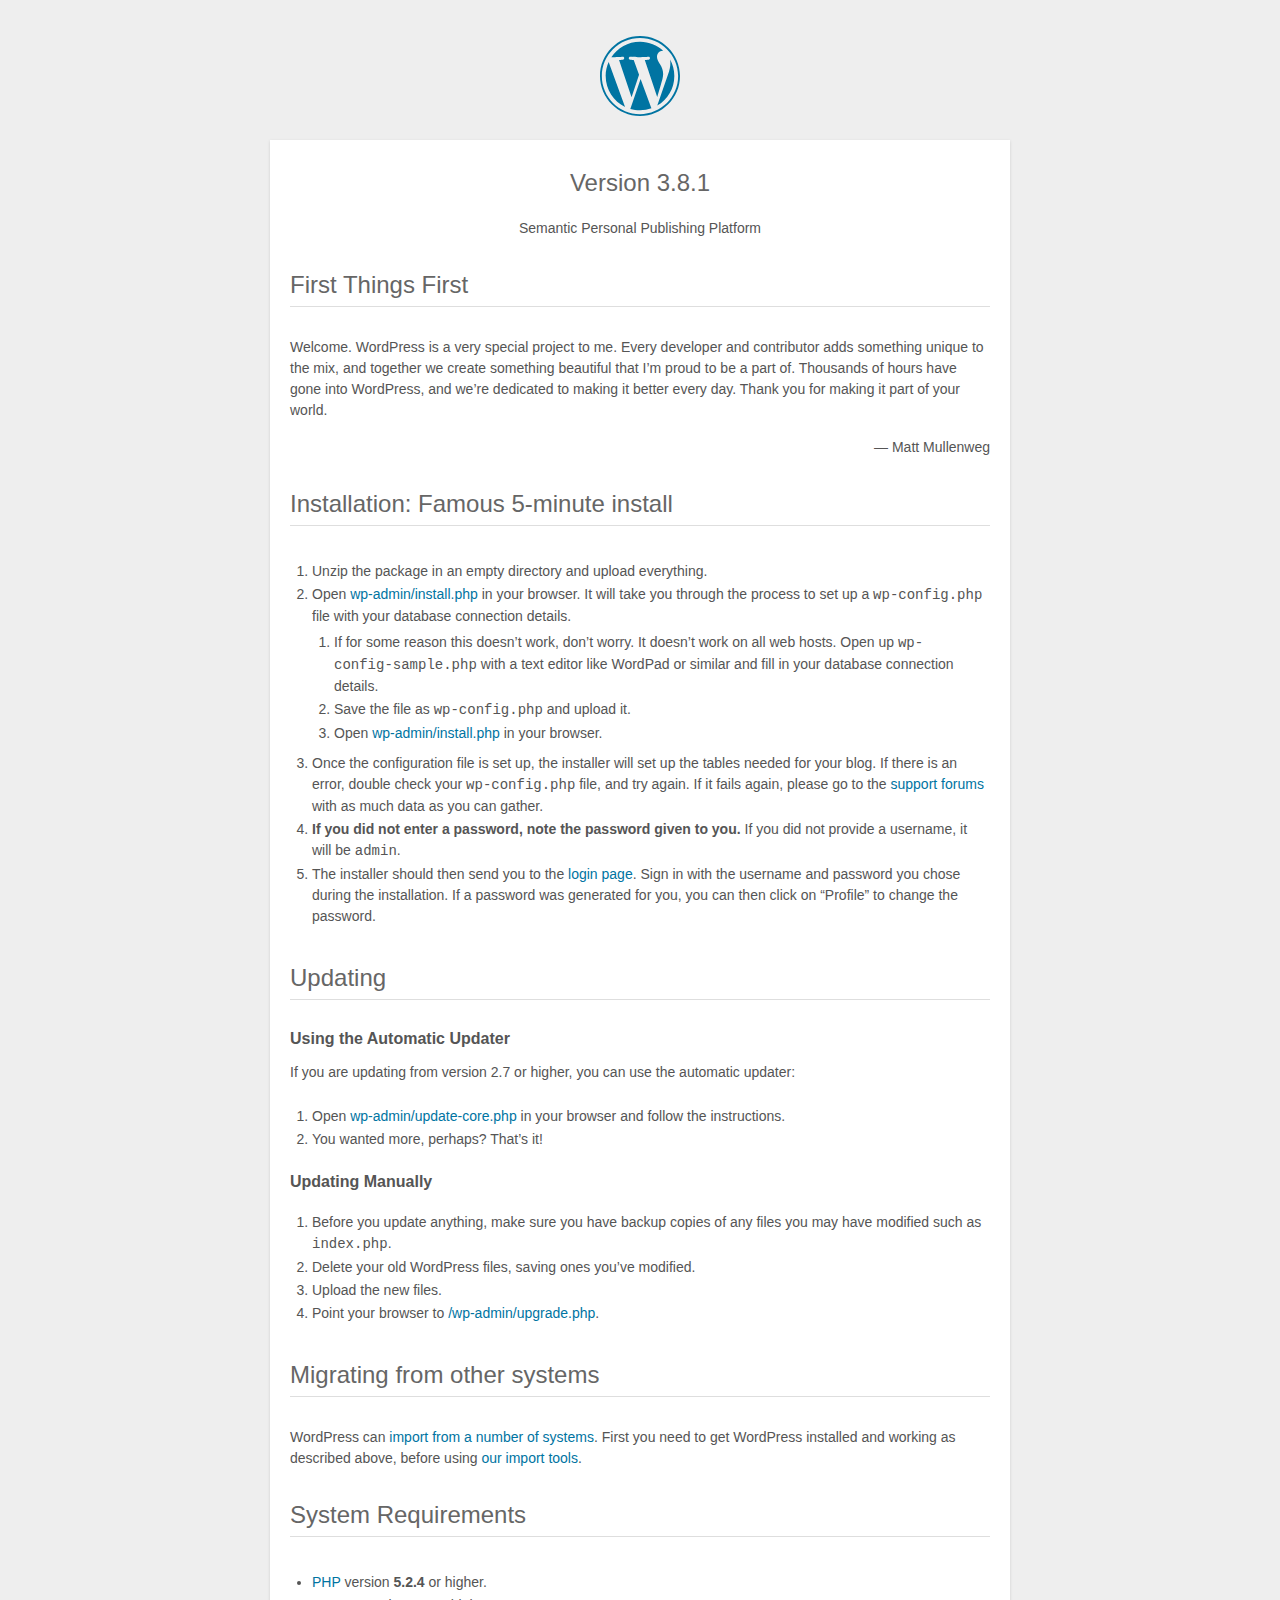
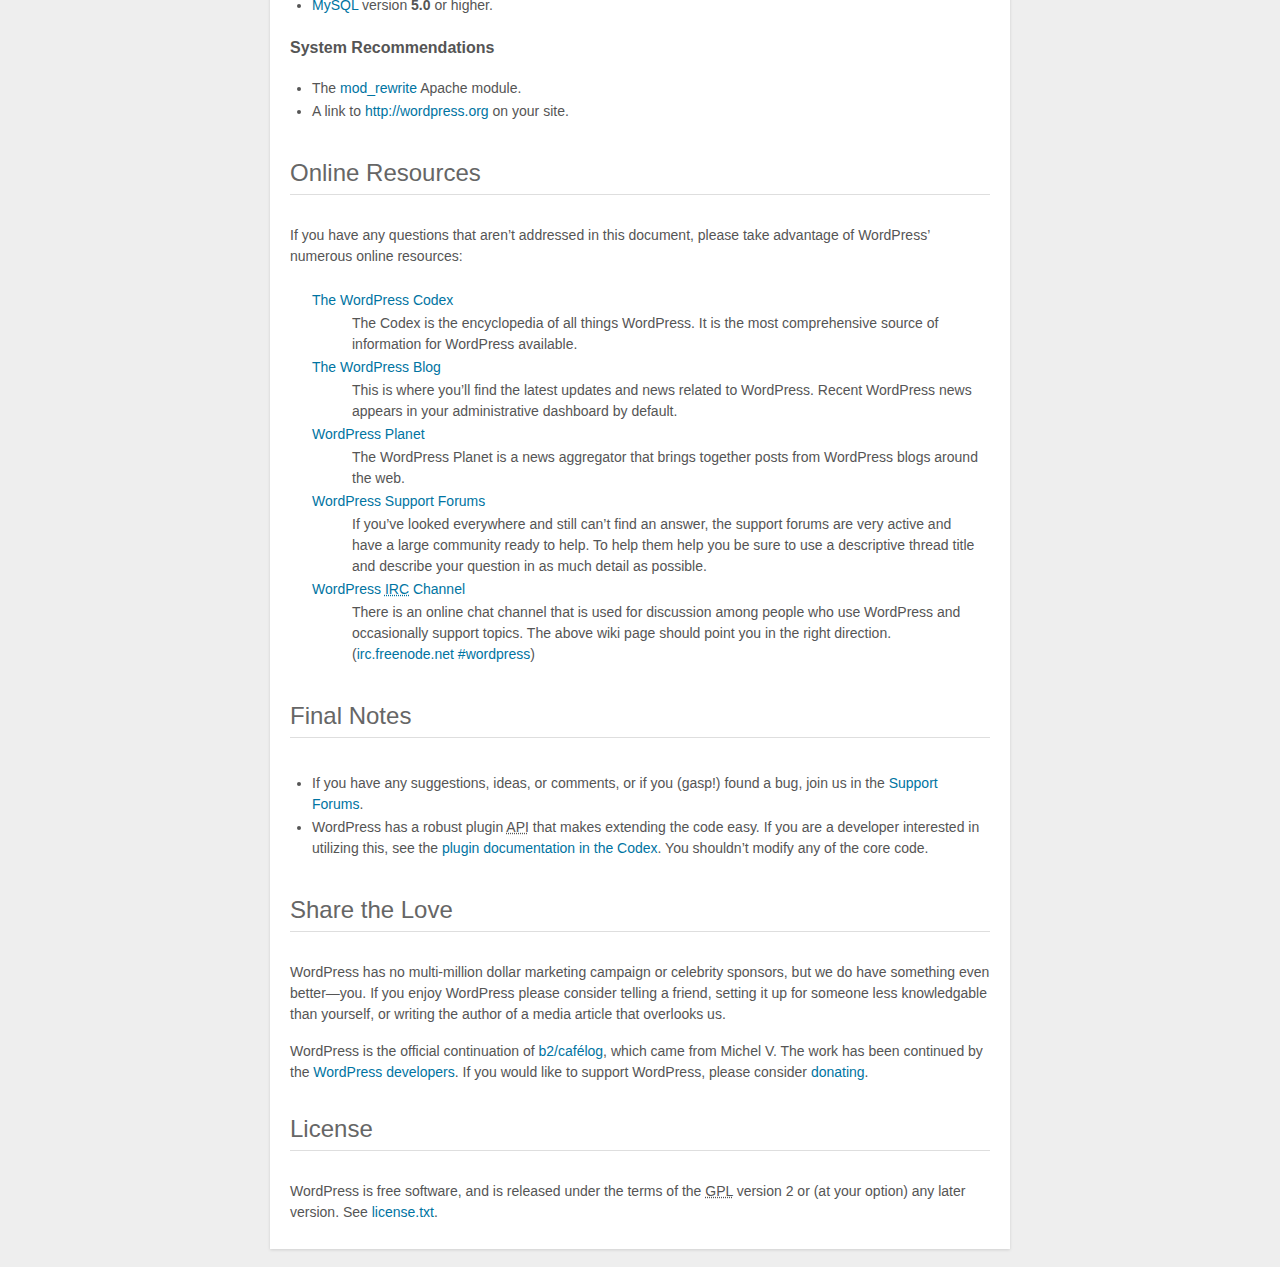
<file: blog/readme.html>
<!DOCTYPE html>
<html>
<head>
	<meta name="viewport" content="width=device-width" />
	<meta http-equiv="Content-Type" content="text/html; charset=utf-8" />
	<title>WordPress &#8250; ReadMe</title>
	<link rel="stylesheet" href="wp-admin/css/install.css?ver=20100228" type="text/css" />
</head>
<body>
<h1 id="logo">
	<a href="http://wordpress.org/"><img alt="WordPress" src="wp-admin/images/wordpress-logo.png" /></a>
	<br /> Version 3.8.1
</h1>
<p style="text-align: center">Semantic Personal Publishing Platform</p>

<h1>First Things First</h1>
<p>Welcome. WordPress is a very special project to me. Every developer and contributor adds something unique to the mix, and together we create something beautiful that I&#8217;m proud to be a part of. Thousands of hours have gone into WordPress, and we&#8217;re dedicated to making it better every day. Thank you for making it part of your world.</p>
<p style="text-align: right">&#8212; Matt Mullenweg</p>

<h1>Installation: Famous 5-minute install</h1>
<ol>
	<li>Unzip the package in an empty directory and upload everything.</li>
	<li>Open <span class="file"><a href="wp-admin/install.php">wp-admin/install.php</a></span> in your browser. It will take you through the process to set up a <code>wp-config.php</code> file with your database connection details.
		<ol>
			<li>If for some reason this doesn&#8217;t work, don&#8217;t worry. It doesn&#8217;t work on all web hosts. Open up <code>wp-config-sample.php</code> with a text editor like WordPad or similar and fill in your database connection details.</li>
			<li>Save the file as <code>wp-config.php</code> and upload it.</li>
			<li>Open <span class="file"><a href="wp-admin/install.php">wp-admin/install.php</a></span> in your browser.</li>
		</ol>
	</li>
	<li>Once the configuration file is set up, the installer will set up the tables needed for your blog. If there is an error, double check your <code>wp-config.php</code> file, and try again. If it fails again, please go to the <a href="http://wordpress.org/support/" title="WordPress support">support forums</a> with as much data as you can gather.</li>
	<li><strong>If you did not enter a password, note the password given to you.</strong> If you did not provide a username, it will be <code>admin</code>.</li>
	<li>The installer should then send you to the <a href="wp-login.php">login page</a>. Sign in with the username and password you chose during the installation. If a password was generated for you, you can then click on &#8220;Profile&#8221; to change the password.</li>
</ol>

<h1>Updating</h1>
<h2>Using the Automatic Updater</h2>
<p>If you are updating from version 2.7 or higher, you can use the automatic updater:</p>
<ol>
	<li>Open <span class="file"><a href="wp-admin/update-core.php">wp-admin/update-core.php</a></span> in your browser and follow the instructions.</li>
	<li>You wanted more, perhaps? That&#8217;s it!</li>
</ol>

<h2>Updating Manually</h2>
<ol>
	<li>Before you update anything, make sure you have backup copies of any files you may have modified such as <code>index.php</code>.</li>
	<li>Delete your old WordPress files, saving ones you&#8217;ve modified.</li>
	<li>Upload the new files.</li>
	<li>Point your browser to <span class="file"><a href="wp-admin/upgrade.php">/wp-admin/upgrade.php</a>.</span></li>
</ol>

<h1>Migrating from other systems</h1>
<p>WordPress can <a href="http://codex.wordpress.org/Importing_Content">import from a number of systems</a>. First you need to get WordPress installed and working as described above, before using <a href="wp-admin/import.php" title="Import to WordPress">our import tools</a>.</p>

<h1>System Requirements</h1>
<ul>
	<li><a href="http://php.net/">PHP</a> version <strong>5.2.4</strong> or higher.</li>
	<li><a href="http://www.mysql.com/">MySQL</a> version <strong>5.0</strong> or higher.</li>
</ul>

<h2>System Recommendations</h2>
<ul>
	<li>The <a href="http://httpd.apache.org/docs/2.2/mod/mod_rewrite.html">mod_rewrite</a> Apache module.</li>
	<li>A link to <a href="http://wordpress.org/">http://wordpress.org</a> on your site.</li>
</ul>

<h1>Online Resources</h1>
<p>If you have any questions that aren&#8217;t addressed in this document, please take advantage of WordPress&#8217; numerous online resources:</p>
<dl>
	<dt><a href="http://codex.wordpress.org/">The WordPress Codex</a></dt>
		<dd>The Codex is the encyclopedia of all things WordPress. It is the most comprehensive source of information for WordPress available.</dd>
	<dt><a href="http://wordpress.org/news/">The WordPress Blog</a></dt>
		<dd>This is where you&#8217;ll find the latest updates and news related to WordPress. Recent WordPress news appears in your administrative dashboard by default.</dd>
	<dt><a href="http://planet.wordpress.org/">WordPress Planet</a></dt>
		<dd>The WordPress Planet is a news aggregator that brings together posts from WordPress blogs around the web.</dd>
	<dt><a href="http://wordpress.org/support/">WordPress Support Forums</a></dt>
		<dd>If you&#8217;ve looked everywhere and still can&#8217;t find an answer, the support forums are very active and have a large community ready to help. To help them help you be sure to use a descriptive thread title and describe your question in as much detail as possible.</dd>
	<dt><a href="http://codex.wordpress.org/IRC">WordPress <abbr title="Internet Relay Chat">IRC</abbr> Channel</a></dt>
		<dd>There is an online chat channel that is used for discussion among people who use WordPress and occasionally support topics. The above wiki page should point you in the right direction. (<a href="irc://irc.freenode.net/wordpress">irc.freenode.net #wordpress</a>)</dd>
</dl>

<h1>Final Notes</h1>
<ul>
	<li>If you have any suggestions, ideas, or comments, or if you (gasp!) found a bug, join us in the <a href="http://wordpress.org/support/">Support Forums</a>.</li>
	<li>WordPress has a robust plugin <abbr title="application programming interface">API</abbr> that makes extending the code easy. If you are a developer interested in utilizing this, see the <a href="http://codex.wordpress.org/Plugin_API" title="WordPress plugin API">plugin documentation in the Codex</a>. You shouldn&#8217;t modify any of the core code.</li>
</ul>

<h1>Share the Love</h1>
<p>WordPress has no multi-million dollar marketing campaign or celebrity sponsors, but we do have something even better&#8212;you. If you enjoy WordPress please consider telling a friend, setting it up for someone less knowledgable than yourself, or writing the author of a media article that overlooks us.</p>

<p>WordPress is the official continuation of <a href="http://cafelog.com/">b2/caf&#233;log</a>, which came from Michel V. The work has been continued by the <a href="http://wordpress.org/about/">WordPress developers</a>. If you would like to support WordPress, please consider <a href="http://wordpress.org/donate/" title="Donate to WordPress">donating</a>.</p>

<h1>License</h1>
<p>WordPress is free software, and is released under the terms of the <abbr title="GNU General Public License">GPL</abbr> version 2 or (at your option) any later version. See <a href="license.txt">license.txt</a>.</p>

</body>
</html>
</file>
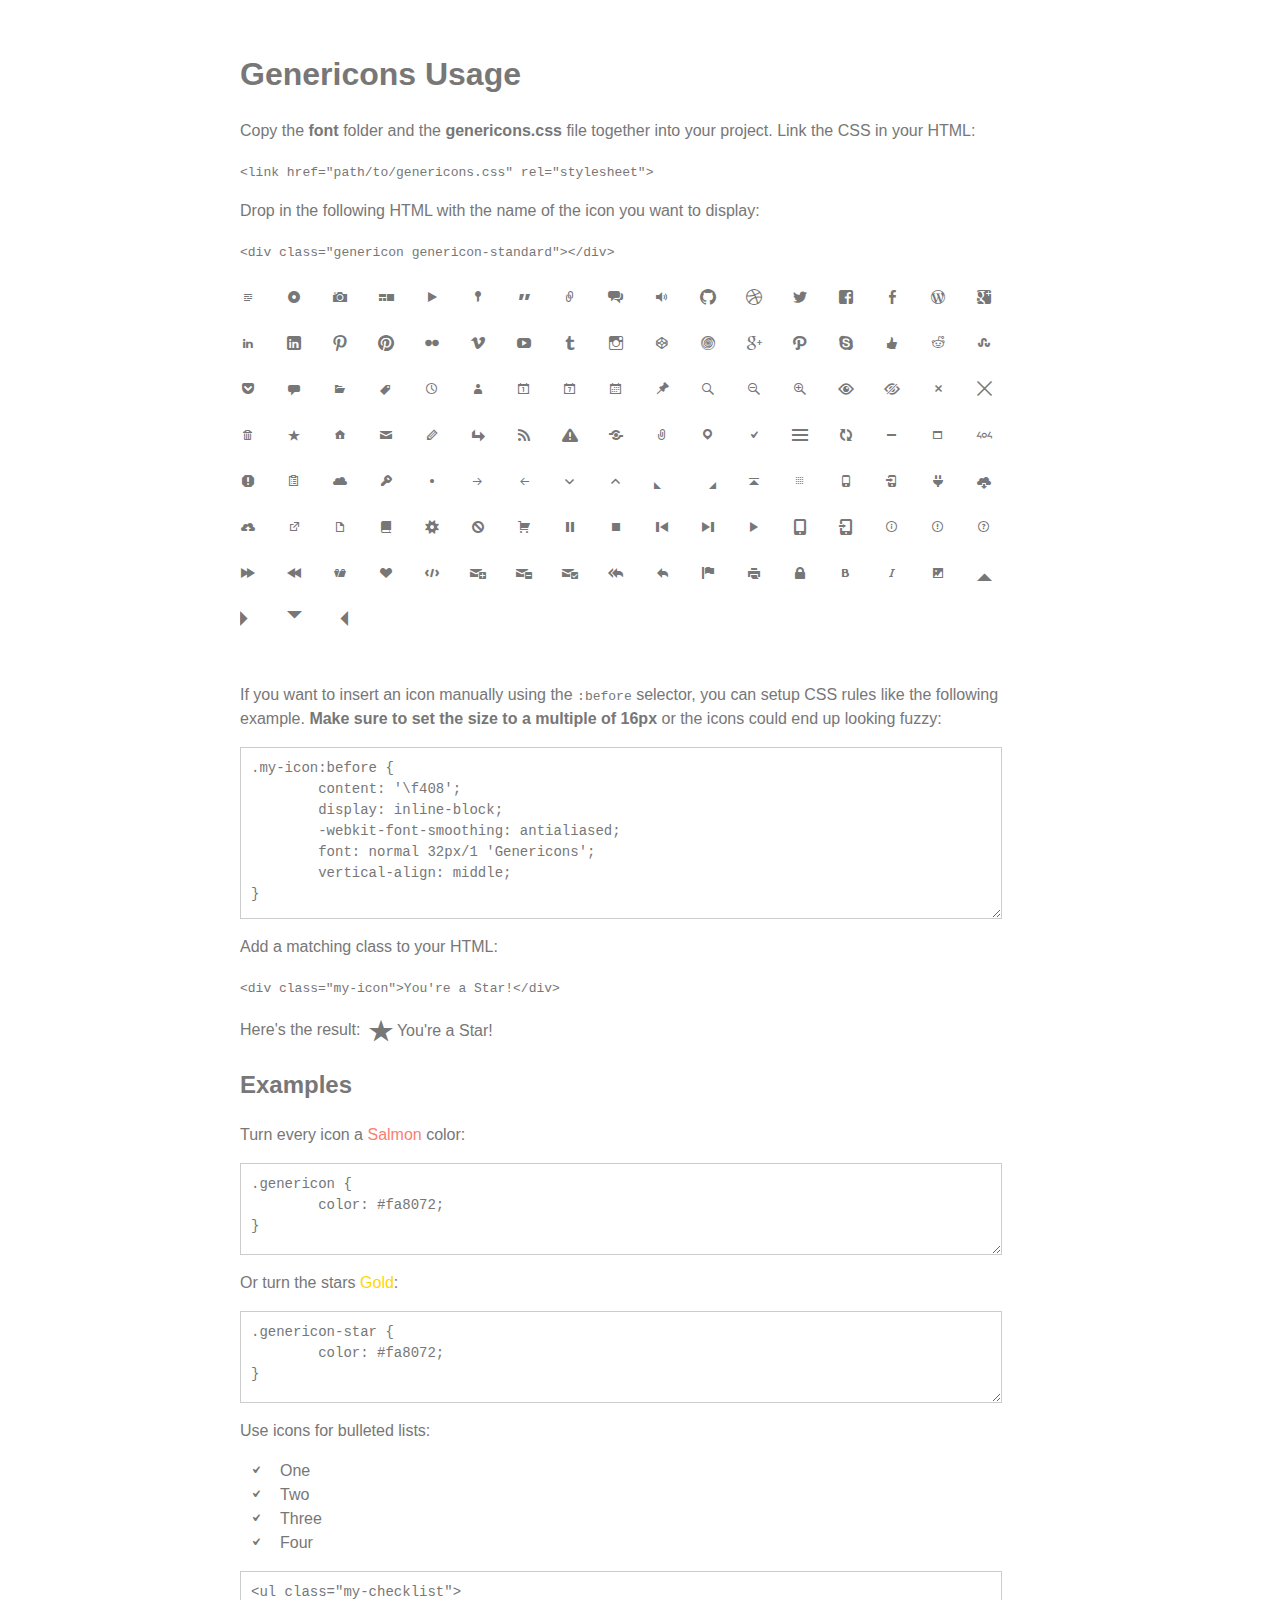
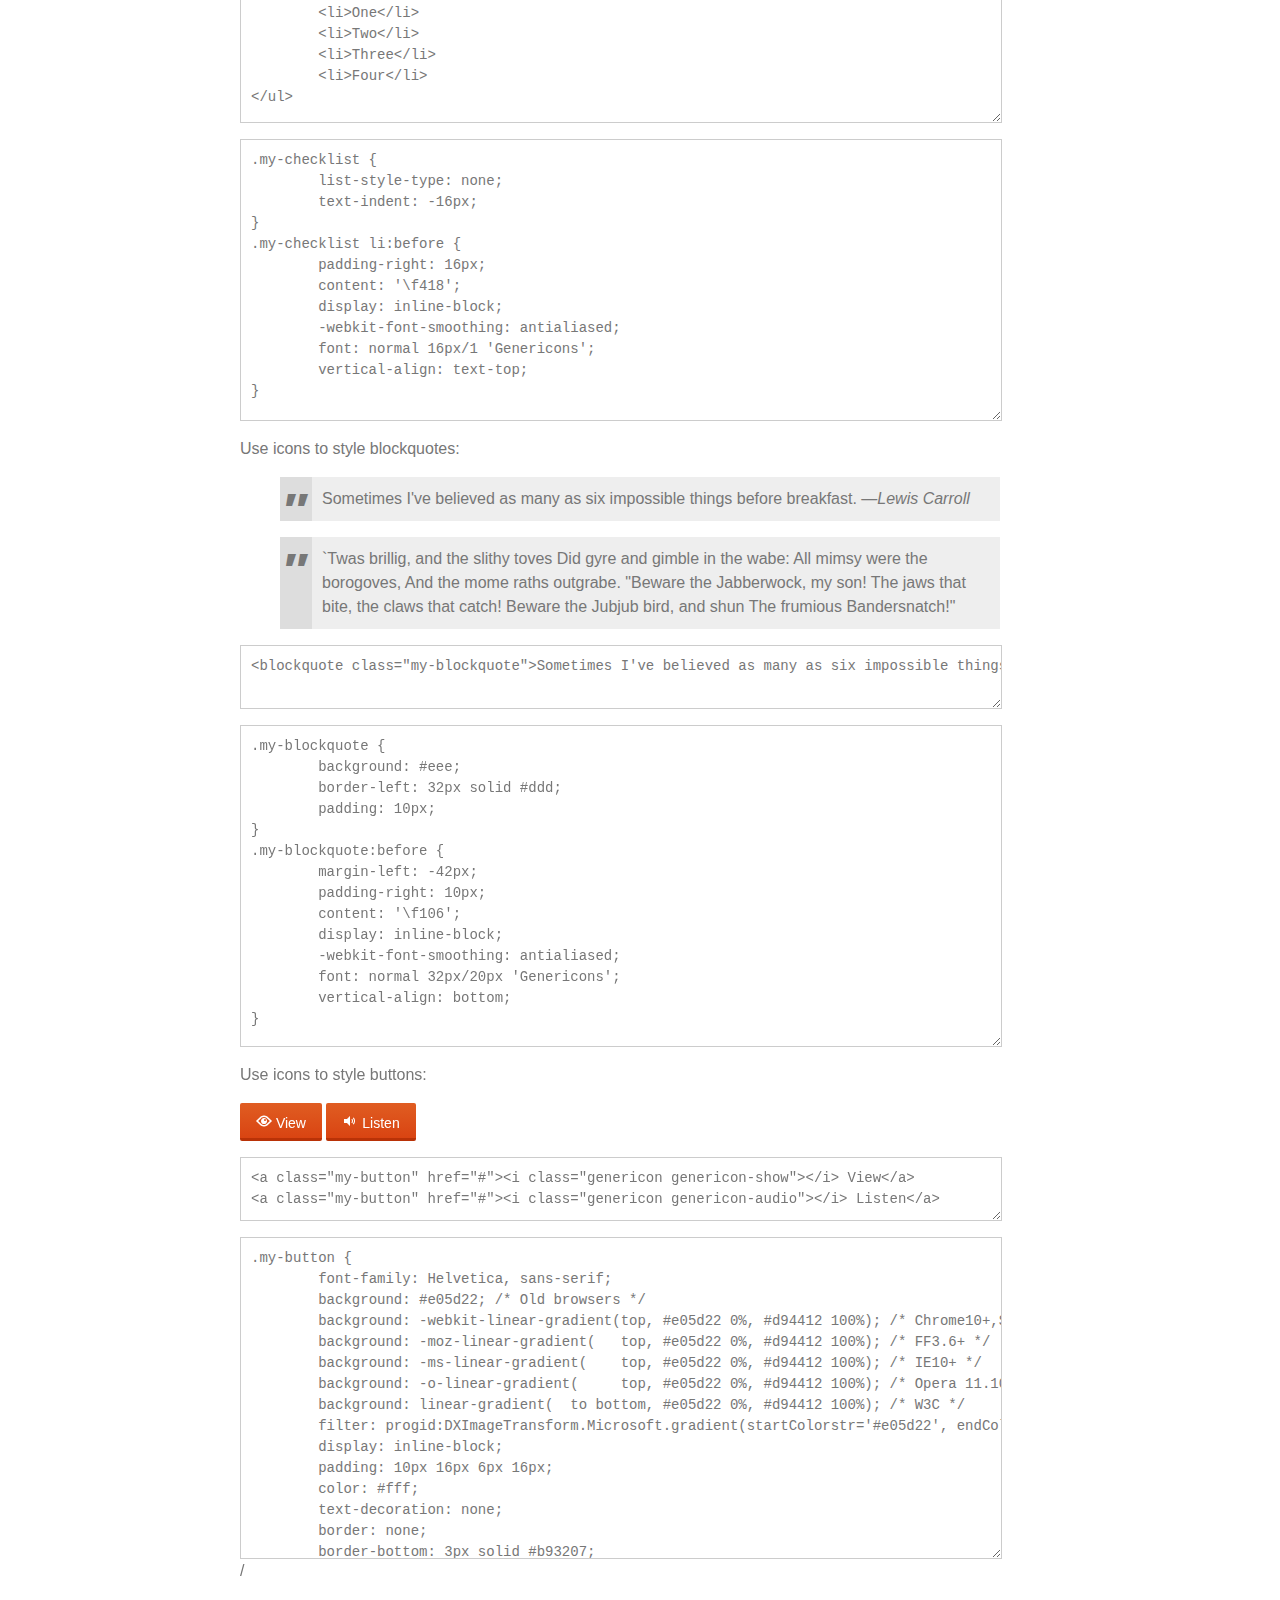
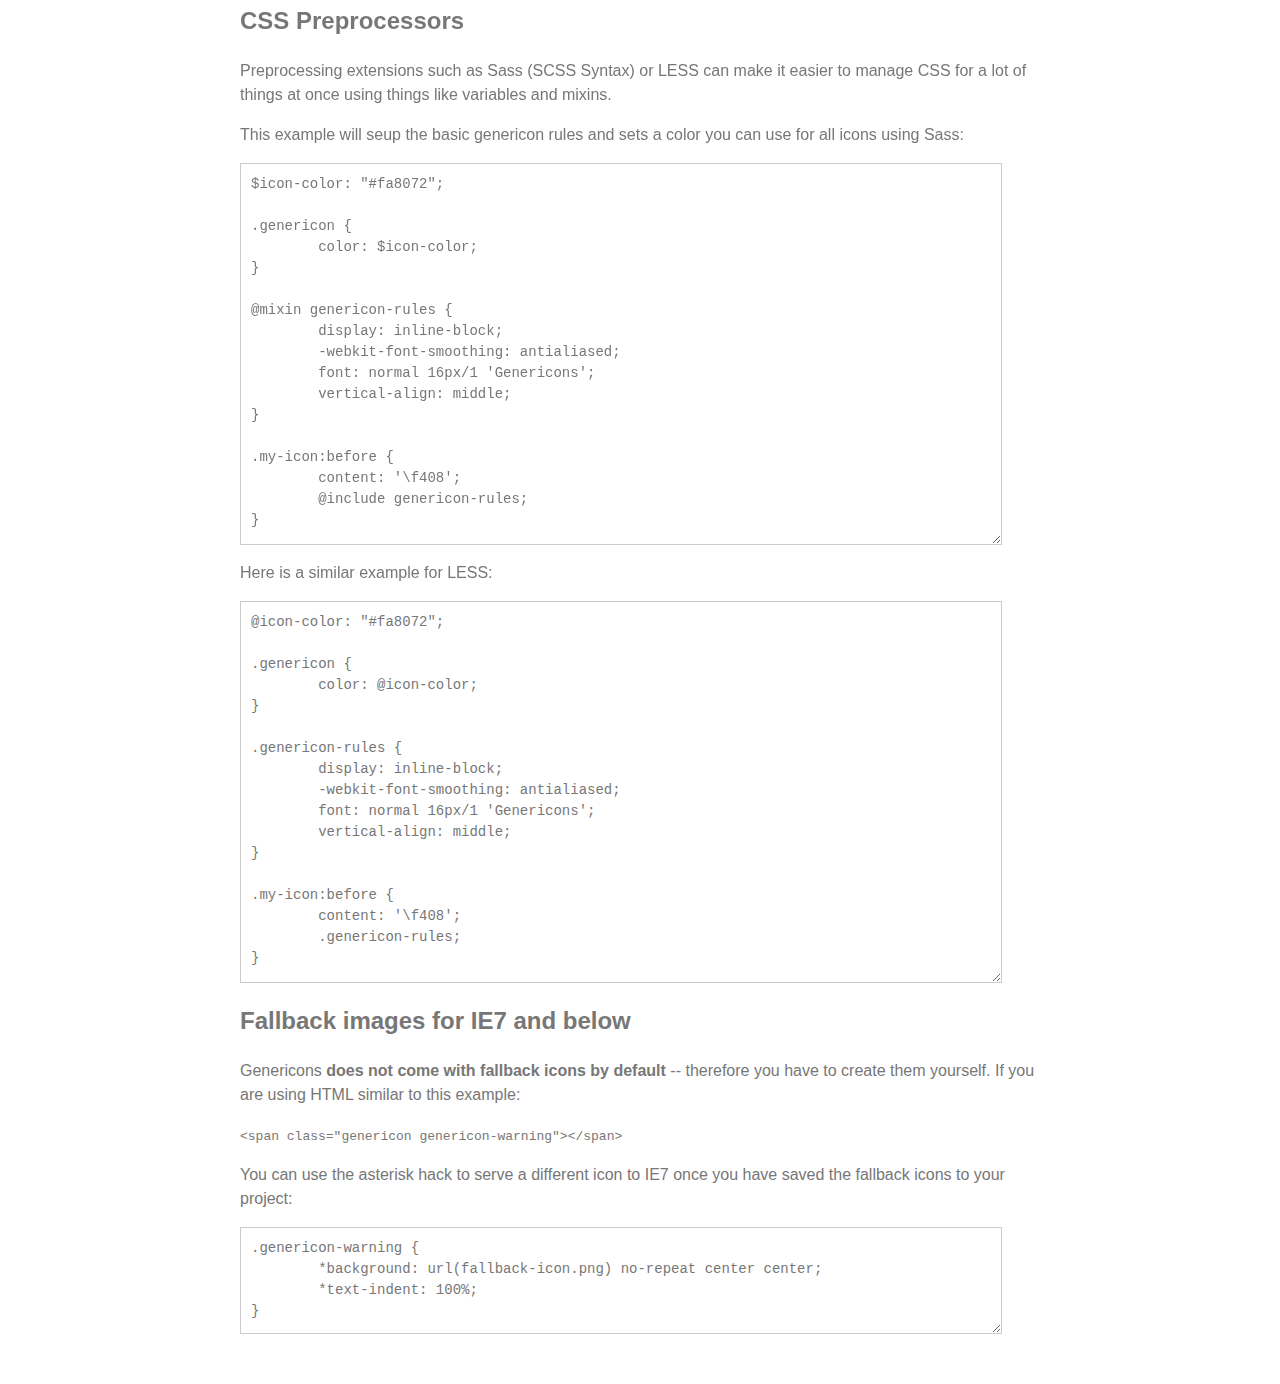
<file: blog/wp-content/themes/twentyfourteen/genericons/example.html>
<!DOCTYPE html>
<html dir="ltr" lang="en">
<head>
<title>Genericons</title>
<link rel="stylesheet" href="genericons.css">
<style type="text/css">
body {
	font-family: sans-serif;
	line-height: 1.5;
	width: 800px;
	margin: 50px auto;
	color: #777;
	background: white;
}
.icons {
	overflow: hidden;
	padding: 10px 0;
}
.icons div {
	cursor: pointer;
	float: left;
	margin: 0 30px 30px 0;
}
.icons:hover div {
	background: #f7f7f7;
}
.code {
        display: block;
        font: 14px/1.5 monospace;
        width: 740px;
        white-space: pre;
        border: 1px solid #ccc;
        padding: 10px;
        color: #777;
        overflow: auto;
}
.my-icon:before {
	content: '\f408';
        display: inline-block;
        -webkit-font-smoothing: antialiased;
        font: normal 32px/1 'Genericons';
        vertical-align: middle;
}
/* For the Examples */
.my-checklist {
	list-style-type: none;
	text-indent: -16px;
}
.my-checklist li:before {
	padding-right: 16px;
	content: '\f418';
        display: inline-block;
        -webkit-font-smoothing: antialiased;
        font: normal 16px/1 'Genericons';
        vertical-align: text-top;
}
.my-blockquote {
	background: #eee;
	border-left: 32px solid #ddd;
	padding: 10px;
}
.my-blockquote:before {
	margin-left: -42px;
	padding-right: 10px;
        content: '\f106';
        display: inline-block;
        -webkit-font-smoothing: antialiased;
        font: normal 32px/20px 'Genericons';
        vertical-align: bottom;
}
.my-button {
	font-family: Helvetica, sans-serif;
	font-size: 14px;
	background: #e05d22; /* Old browsers */
	background: -webkit-linear-gradient(top, #e05d22 0%, #d94412 100%); /* Chrome10+,Safari5.1+ */
	background: -moz-linear-gradient(   top, #e05d22 0%, #d94412 100%); /* FF3.6+ */
	background: -ms-linear-gradient(    top, #e05d22 0%, #d94412 100%); /* IE10+ */
	background: -o-linear-gradient(     top, #e05d22 0%, #d94412 100%); /* Opera 11.10+ */
	background: linear-gradient(  to bottom, #e05d22 0%, #d94412 100%); /* W3C */
	filter: progid:DXImageTransform.Microsoft.gradient(startColorstr='#e05d22', endColorstr='#d94412', GradientType=0); /* IE6-9 */
	display: inline-block;
	padding: 10px 16px 4px 16px;
	color: #fff;
	text-decoration: none;
	border: none;
	border-bottom: 3px solid #b93207;
	border-radius: 2px;
}
.my-button:hover,
.my-button:focus {
	background: #ed6a31; /* Old browsers */
	background: -webkit-linear-gradient(top, #ed6a31 0%, #e55627 100%); /* Chrome10+,Safari5.1+ */
	background: -moz-linear-gradient(   top, #ed6a31 0%, #e55627 100%); /* FF3.6+ */
	background: -ms-linear-gradient(    top, #ed6a31 0%, #e55627 100%); /* IE10+ */
	background: -o-linear-gradient(     top, #ed6a31 0%, #e55627 100%); /* Opera 11.10+ */
	background: linear-gradient(  to bottom, #ed6a31 0%, #e55627 100%); /* W3C */
	filter: progid:DXImageTransform.Microsoft.gradient(startColorstr='#ed6a31', endColorstr='#e55627', GradientType=0); /* IE6-9 */
	outline: none;
}
.my-button:active {
	background: #d94412; /* Old browsers */
	background: -webkit-linear-gradient(top, #d94412 0%, #e05d22 100%); /* Chrome10+,Safari5.1+ */
	background: -moz-linear-gradient(   top, #d94412 0%, #e05d22 100%); /* FF3.6+ */
	background: -ms-linear-gradient(    top, #d94412 0%, #e05d22 100%); /* IE10+ */
	background: -o-linear-gradient(     top, #d94412 0%, #e05d22 100%); /* Opera 11.10+ */
	background: linear-gradient(  to bottom, #d94412 0%, #e05d22 100%); /* W3C */
	filter: progid:DXImageTransform.Microsoft.gradient(startColorstr='#d94412', endColorstr='#e05d22', GradientType=0); /* IE6-9 */
	border: none;
	border-top: 3px solid #b93207;
	padding: 6px 16px 7px 16px;
}
</style>
</head>
<body>

<div class="section">

	<h1>Genericons Usage</h1>

	<p>Copy the <strong>font</strong> folder and the <strong>genericons.css</strong> file together into your project. Link the CSS in your HTML:</p>

	<p><code>&lt;link href="path/to/genericons.css" rel="stylesheet"&gt;</code></p>

	<p>Drop in the following HTML with the name of the icon you want to display:</p>

	<p><code>&lt;div class="genericon genericon-standard"&gt;&lt;/div&gt;</code></p>

	<div class="icons">
	
		<!-- post formats -->
		<div alt="f100" class="genericon genericon-standard"></div>
		<div alt="f101" class="genericon genericon-aside"></div>
		<div alt="f102" class="genericon genericon-image"></div>
		<div alt="f103" class="genericon genericon-gallery"></div>
		<div alt="f104" class="genericon genericon-video"></div>
		<div alt="f105" class="genericon genericon-status"></div>
		<div alt="f106" class="genericon genericon-quote"></div>
		<div alt="f107" class="genericon genericon-link"></div>
		<div alt="f108" class="genericon genericon-chat"></div>
		<div alt="f109" class="genericon genericon-audio"></div>

		<!-- social icons -->
		<div alt="f200" class="genericon genericon-github"></div>
		<div alt="f201" class="genericon genericon-dribbble"></div>
		<div alt="f202" class="genericon genericon-twitter"></div>
		<div alt="f203" class="genericon genericon-facebook"></div>
		<div alt="f204" class="genericon genericon-facebook-alt"></div>
		<div alt="f205" class="genericon genericon-wordpress"></div>
		<div alt="f206" class="genericon genericon-googleplus"></div>
		<div alt="f207" class="genericon genericon-linkedin"></div>
		<div alt="f208" class="genericon genericon-linkedin-alt"></div>
		<div alt="f209" class="genericon genericon-pinterest"></div>
		<div alt="f210" class="genericon genericon-pinterest-alt"></div>
		<div alt="f211" class="genericon genericon-flickr"></div>
		<div alt="f212" class="genericon genericon-vimeo"></div>
		<div alt="f213" class="genericon genericon-youtube"></div>
		<div alt="f214" class="genericon genericon-tumblr"></div>
		<div alt="f215" class="genericon genericon-instagram"></div>
		<div alt="f216" class="genericon genericon-codepen"></div>
		<div alt="f217" class="genericon genericon-polldaddy"></div>
		<div alt="f218" class="genericon genericon-googleplus-alt"></div>
		<div alt="f219" class="genericon genericon-path"></div>
		<div alt="f220" class="genericon genericon-skype"></div>
		<div alt="f221" class="genericon genericon-digg"></div>
		<div alt="f222" class="genericon genericon-reddit"></div>
		<div alt="f223" class="genericon genericon-stumbleupon"></div>
		<div alt="f224" class="genericon genericon-pocket"></div>

		<!-- meta icons -->
		<div alt="f300" class="genericon genericon-comment"></div>
		<div alt="f301" class="genericon genericon-category"></div>
		<div alt="f302" class="genericon genericon-tag"></div>
		<div alt="f303" class="genericon genericon-time"></div>
		<div alt="f304" class="genericon genericon-user"></div>
		<div alt="f305" class="genericon genericon-day"></div>
		<div alt="f306" class="genericon genericon-week"></div>
		<div alt="f307" class="genericon genericon-month"></div>
		<div alt="f308" class="genericon genericon-pinned"></div>

		<!-- other icons -->
		<div alt="f400" class="genericon genericon-search"></div>
		<div alt="f401" class="genericon genericon-unzoom"></div>
		<div alt="f402" class="genericon genericon-zoom"></div>
		<div alt="f403" class="genericon genericon-show"></div>
		<div alt="f404" class="genericon genericon-hide"></div>
		<div alt="f405" class="genericon genericon-close"></div>
		<div alt="f406" class="genericon genericon-close-alt"></div>
		<div alt="f407" class="genericon genericon-trash"></div>
		<div alt="f408" class="genericon genericon-star"></div>
		<div alt="f409" class="genericon genericon-home"></div>
		<div alt="f410" class="genericon genericon-mail"></div>
		<div alt="f411" class="genericon genericon-edit"></div>
		<div alt="f412" class="genericon genericon-reply"></div>
		<div alt="f413" class="genericon genericon-feed"></div>
		<div alt="f414" class="genericon genericon-warning"></div>
		<div alt="f415" class="genericon genericon-share"></div>
		<div alt="f416" class="genericon genericon-attachment"></div>
		<div alt="f417" class="genericon genericon-location"></div>
		<div alt="f418" class="genericon genericon-checkmark"></div>
		<div alt="f419" class="genericon genericon-menu"></div>
		<div alt="f420" class="genericon genericon-refresh"></div>
		<div alt="f421" class="genericon genericon-minimize"></div>
		<div alt="f422" class="genericon genericon-maximize"></div>
		<div alt="f423" class="genericon genericon-404"></div>
		<div alt="f424" class="genericon genericon-spam"></div>
		<div alt="f425" class="genericon genericon-summary"></div>
		<div alt="f426" class="genericon genericon-cloud"></div>
		<div alt="f427" class="genericon genericon-key"></div>
		<div alt="f428" class="genericon genericon-dot"></div>
		<div alt="f429" class="genericon genericon-next"></div>
		<div alt="f430" class="genericon genericon-previous"></div>
		<div alt="f431" class="genericon genericon-expand"></div>
		<div alt="f432" class="genericon genericon-collapse"></div>
		<div alt="f433" class="genericon genericon-dropdown"></div>
		<div alt="f434" class="genericon genericon-dropdown-left"></div>
		<div alt="f435" class="genericon genericon-top"></div>
		<div alt="f436" class="genericon genericon-draggable"></div>
		<div alt="f437" class="genericon genericon-phone"></div>
		<div alt="f438" class="genericon genericon-send-to-phone"></div>
		<div alt="f439" class="genericon genericon-plugin"></div>
		<div alt="f440" class="genericon genericon-cloud-download"></div>
		<div alt="f441" class="genericon genericon-cloud-upload"></div>
		<div alt="f442" class="genericon genericon-external"></div>
		<div alt="f443" class="genericon genericon-document"></div>
		<div alt="f444" class="genericon genericon-book"></div>
		<div alt="f445" class="genericon genericon-cog"></div>
		<div alt="f446" class="genericon genericon-unapprove"></div>
		<div alt="f447" class="genericon genericon-cart"></div>
		<div alt="f448" class="genericon genericon-pause"></div>
		<div alt="f449" class="genericon genericon-stop"></div>
		<div alt="f450" class="genericon genericon-skip-back"></div>
		<div alt="f451" class="genericon genericon-skip-ahead"></div>
		<div alt="f452" class="genericon genericon-play"></div>
		<div alt="f453" class="genericon genericon-tablet"></div>
		<div alt="f454" class="genericon genericon-send-to-tablet"></div>
		<div alt="f455" class="genericon genericon-info"></div>
		<div alt="f456" class="genericon genericon-notice"></div>
		<div alt="f457" class="genericon genericon-help"></div>
		<div alt="f458" class="genericon genericon-fastforward"></div>
		<div alt="f459" class="genericon genericon-rewind"></div>
		<div alt="f460" class="genericon genericon-portfolio"></div>
		<div alt="f461" class="genericon genericon-heart"></div>
		<div alt="f462" class="genericon genericon-code"></div>
		<div alt="f463" class="genericon genericon-subscribe"></div>
		<div alt="f464" class="genericon genericon-unsubscribe"></div>
		<div alt="f465" class="genericon genericon-subscribed"></div>
		<div alt="f466" class="genericon genericon-reply-alt"></div>
		<div alt="f467" class="genericon genericon-reply-single"></div>
		<div alt="f468" class="genericon genericon-flag"></div>
		<div alt="f469" class="genericon genericon-print"></div>
		<div alt="f470" class="genericon genericon-lock"></div>
		<div alt="f471" class="genericon genericon-bold"></div>
		<div alt="f472" class="genericon genericon-italic"></div>
		<div alt="f473" class="genericon genericon-picture"></div>

		<!-- generic shapes -->
		<div alt="f500" class="genericon genericon-uparrow"></div>
		<div alt="f501" class="genericon genericon-rightarrow"></div>
		<div alt="f502" class="genericon genericon-downarrow"></div>
		<div alt="f503" class="genericon genericon-leftarrow"></div>

	</div>

	<p>If you want to insert an icon manually using the <code>:before</code> selector, you can setup CSS rules like the following example. <strong>Make sure to set the size to a multiple of 16px</strong> or the icons could end up looking fuzzy:</p>

<p><textarea class="code" style="min-height: 150px;" onclick="select();">.my-icon:before {
	content: '\f408';
        display: inline-block;
        -webkit-font-smoothing: antialiased;
        font: normal 32px/1 'Genericons';
        vertical-align: middle;
}</textarea></p>

	<p>Add a matching class to your HTML:</p>

	<p><code>&lt;div class="my-icon"&gt;You're a Star!&lt;/div&gt;</code></p>

	<p>Here's the result: <span class="my-icon">You're a Star!</span></p>

	<h2>Examples</h2>

	<p>Turn every icon a <span style="color: #fa8072;">Salmon</span> color:</p>

<p><textarea class="code" style="min-height: 70px" onclick="select();">
.genericon {
	color: #fa8072;
}</textarea></p>

	<p>Or turn the stars <span style="color: #ffd700;">Gold</span>:</p>

<p><textarea class="code" style="min-height: 70px" onclick="select();">
.genericon-star {
	color: #fa8072;
}</textarea></p>

	<p>Use icons for bulleted lists:</p>

	<ul class="my-checklist">
		<li>One</li>
		<li>Two</li>
		<li>Three</li>
		<li>Four</li>
	</ul>

<p><textarea class="code" style="min-height: 130px" onclick="select();">
<ul class="my-checklist">
	<li>One</li>
	<li>Two</li>
	<li>Three</li>
	<li>Four</li>
</ul></textarea></p>

<p><textarea class="code" style="min-height: 260px;" onclick="select();">
.my-checklist {
	list-style-type: none;
	text-indent: -16px;
}
.my-checklist li:before {
	padding-right: 16px;
	content: '\f418';
        display: inline-block;
        -webkit-font-smoothing: antialiased;
        font: normal 16px/1 'Genericons';
        vertical-align: text-top;
}</textarea></p>

	<p>Use icons to style blockquotes:</p>

	<blockquote class="my-blockquote">Sometimes I've believed as many as six impossible things before breakfast. &mdash;<em>Lewis Carroll</em></blockquote>
	<blockquote class="my-blockquote">`Twas brillig, and the slithy toves Did gyre and gimble in the wabe: All mimsy were the borogoves, And the mome raths outgrabe. "Beware the Jabberwock, my son!  The jaws that bite, the claws that catch!  Beware the Jubjub bird, and shun The frumious Bandersnatch!"</blockquote>

<p><textarea class="code" style="min-height: 40px;" onclick="select();"><blockquote class="my-blockquote">Sometimes I've believed as many as six impossible things before breakfast. &mdash;<em>Lewis Carroll</em></blockquote></textarea></p>

<p><textarea class="code" style="min-height: 300px;" onclick="select();">
.my-blockquote {
	background: #eee;
	border-left: 32px solid #ddd;
	padding: 10px;
}
.my-blockquote:before {
	margin-left: -42px;
	padding-right: 10px;
        content: '\f106';
        display: inline-block;
        -webkit-font-smoothing: antialiased;
        font: normal 32px/20px 'Genericons';
        vertical-align: bottom;
} </textarea></p>

	<p>Use icons to style buttons:</p>

	<a class="my-button" href="javascript:void()"><i class="genericon genericon-show"></i> View</a>
	<a class="my-button" href="javascript:void()"><i class="genericon genericon-audio"></i> Listen</a>

<p><textarea class="code" style="min-height: 40px;" onclick="select();"><a class="my-button" href="#"><i class="genericon genericon-show"></i> View</a>
<a class="my-button" href="#"><i class="genericon genericon-audio"></i> Listen</a></textarea></p>

<p><textarea class="code" style="min-height: 300px;" onclick="select();">
.my-button {
	font-family: Helvetica, sans-serif;
	background: #e05d22; /* Old browsers */
	background: -webkit-linear-gradient(top, #e05d22 0%, #d94412 100%); /* Chrome10+,Safari5.1+ */
	background: -moz-linear-gradient(   top, #e05d22 0%, #d94412 100%); /* FF3.6+ */
	background: -ms-linear-gradient(    top, #e05d22 0%, #d94412 100%); /* IE10+ */
	background: -o-linear-gradient(     top, #e05d22 0%, #d94412 100%); /* Opera 11.10+ */
	background: linear-gradient(  to bottom, #e05d22 0%, #d94412 100%); /* W3C */
	filter: progid:DXImageTransform.Microsoft.gradient(startColorstr='#e05d22', endColorstr='#d94412', GradientType=0); /* IE6-9 */
	display: inline-block;
	padding: 10px 16px 6px 16px;
	color: #fff;
	text-decoration: none;
	border: none;
	border-bottom: 3px solid #b93207;
	border-radius: 2px;
}

.my-button:hover,
.my-button:focus {
	background: #ed6a31; /* Old browsers */
	background: -webkit-linear-gradient(top, #ed6a31 0%, #e55627 100%); /* Chrome10+,Safari5.1+ */
	background: -moz-linear-gradient(   top, #ed6a31 0%, #e55627 100%); /* FF3.6+ */
	background: -ms-linear-gradient(    top, #ed6a31 0%, #e55627 100%); /* IE10+ */
	background: -o-linear-gradient(     top, #ed6a31 0%, #e55627 100%); /* Opera 11.10+ */
	background: linear-gradient(  to bottom, #ed6a31 0%, #e55627 100%); /* W3C */
	filter: progid:DXImageTransform.Microsoft.gradient(startColorstr='#ed6a31', endColorstr='#e55627', GradientType=0); /* IE6-9 */
	outline: none;
}

.my-button:active {
	background: #d94412; /* Old browsers */
	background: -webkit-linear-gradient(top, #d94412 0%, #e05d22 100%); /* Chrome10+,Safari5.1+ */
	background: -moz-linear-gradient(   top, #d94412 0%, #e05d22 100%); /* FF3.6+ */
	background: -ms-linear-gradient(    top, #d94412 0%, #e05d22 100%); /* IE10+ */
	background: -o-linear-gradient(     top, #d94412 0%, #e05d22 100%); /* Opera 11.10+ */
	background: linear-gradient(  to bottom, #d94412 0%, #e05d22 100%); /* W3C */
	filter: progid:DXImageTransform.Microsoft.gradient(startColorstr='#d94412', endColorstr='#e05d22', GradientType=0); /* IE6-9 */
	border: none;
	border-top: 3px solid #b93207;
	padding: 6px 16px 10px 16px;
}</textarea>/</p>

	<h2>CSS Preprocessors</h2>

	<p>Preprocessing extensions such as Sass (SCSS Syntax) or LESS</a> can make it easier to manage CSS for a lot of things at once using things like variables and mixins.</p>

	<p>This example will seup the basic genericon rules and sets a color you can use for all icons using Sass:</p>

<p><textarea class="code" style="min-height: 360px;" onclick="select();">$icon-color: "#fa8072";

.genericon {
        color: $icon-color;
}

@mixin genericon-rules {
        display: inline-block;
        -webkit-font-smoothing: antialiased;
        font: normal 16px/1 'Genericons';
        vertical-align: middle;
}

.my-icon:before {
	content: '\f408';
        @include genericon-rules;
}</textarea></p>

	<p>Here is a similar example for LESS:</p>

<p><textarea class="code" style="min-height: 360px;" onclick="select();">@icon-color: "#fa8072";

.genericon {
        color: @icon-color;
}

.genericon-rules {
        display: inline-block;
        -webkit-font-smoothing: antialiased;
        font: normal 16px/1 'Genericons';
        vertical-align: middle;
}

.my-icon:before {
	content: '\f408';
        .genericon-rules;
}</textarea></p>

	<h2>Fallback images for IE7 and below</h2>

	<p>Genericons <strong>does not come with fallback icons by default</strong> -- therefore you have to create them yourself. If you are using HTML similar to this example:

	<p><code>&lt;span class="genericon genericon-warning"&gt;&lt;/span&gt;</code></p>

	<p>You can use the asterisk hack to serve a different icon to IE7 once you have saved the fallback icons to your project:</p>

<textarea class="code" style="min-height: 85px;" onclick="select();">.genericon-warning {
        *background: url(fallback-icon.png) no-repeat center center;
        *text-indent: 100%;
}</textarea>

</div>

</body>
</html>
</file>
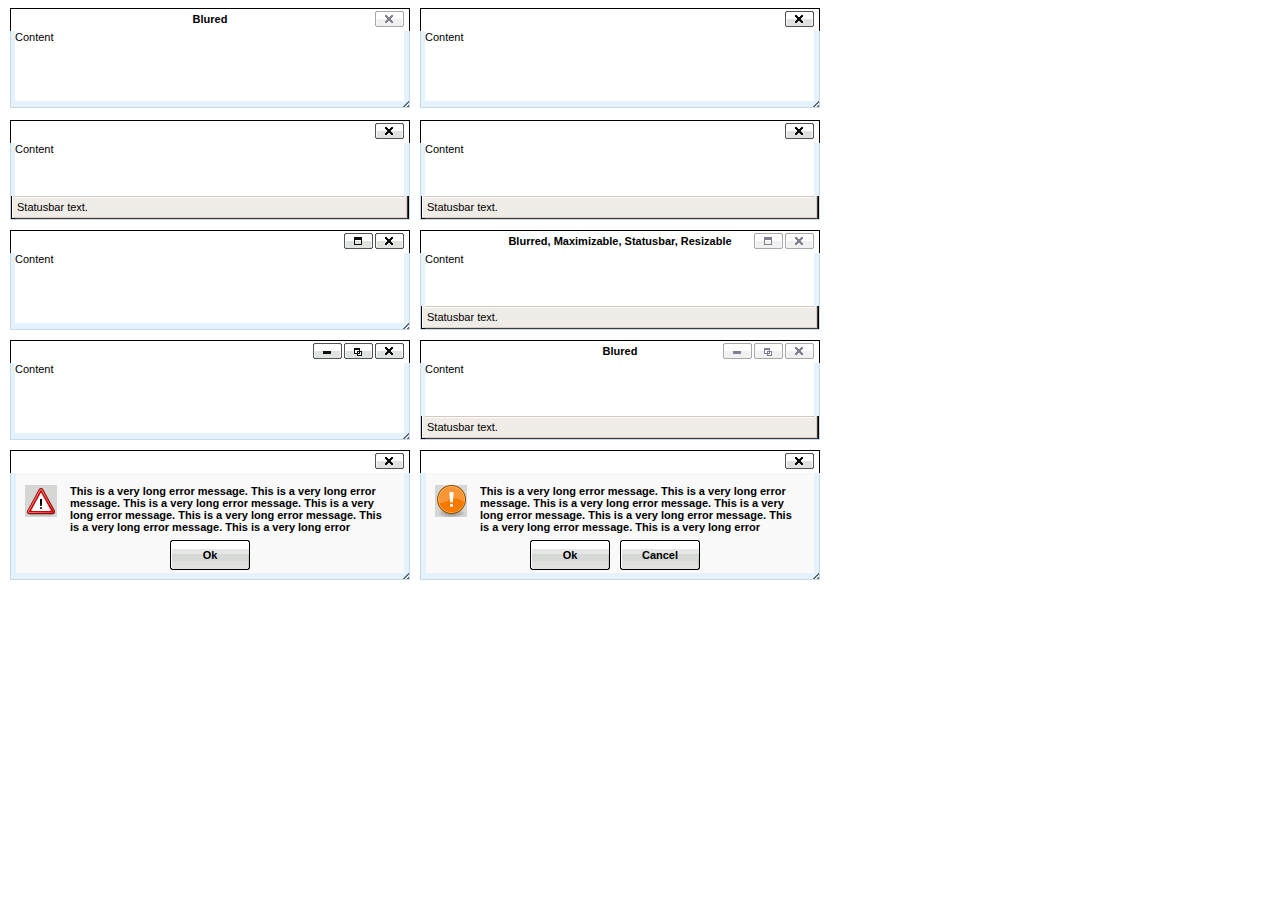
<file: blog/wp-includes/js/tinymce/plugins/inlinepopups/template.htm>
<!-- <!DOCTYPE html PUBLIC "-//W3C//DTD XHTML 1.0 Strict//EN" "http://www.w3.org/TR/xhtml1/DTD/xhtml1-strict.dtd"> -->
<html xmlns="http://www.w3.org/1999/xhtml">
<head>
<title>Template for dialogs</title>
<link rel="stylesheet" type="text/css" href="skins/clearlooks2/window.css?ver=359-20131010" />
</head>
<body>

<div class="mceEditor">
	<div class="clearlooks2" style="width:400px; height:100px; left:10px;">
		<div class="mceWrapper">
			<div class="mceTop">
				<div class="mceLeft"></div>
				<div class="mceCenter"></div>
				<div class="mceRight"></div>
				<span>Blured</span>
			</div>

			<div class="mceMiddle">
				<div class="mceLeft"></div>
				<span>Content</span>
				<div class="mceRight"></div>
			</div>

			<div class="mceBottom">
				<div class="mceLeft"></div>
				<div class="mceCenter"></div>
				<div class="mceRight"></div>
				<span>Statusbar text.</span>
			</div>

			<a class="mceMove" href="#"></a>
			<a class="mceMin" href="#"></a>
			<a class="mceMax" href="#"></a>
			<a class="mceMed" href="#"></a>
			<a class="mceClose" href="#"></a>
			<a class="mceResize mceResizeN" href="#"></a>
			<a class="mceResize mceResizeS" href="#"></a>
			<a class="mceResize mceResizeW" href="#"></a>
			<a class="mceResize mceResizeE" href="#"></a>
			<a class="mceResize mceResizeNW" href="#"></a>
			<a class="mceResize mceResizeNE" href="#"></a>
			<a class="mceResize mceResizeSW" href="#"></a>
			<a class="mceResize mceResizeSE" href="#"></a>
		</div>
	</div>

	<div class="clearlooks2" style="width:400px; height:100px; left:420px;">
		<div class="mceWrapper mceMovable mceFocus">
			<div class="mceTop">
				<div class="mceLeft"></div>
				<div class="mceCenter"></div>
				<div class="mceRight"></div>
				<span>Focused</span>
			</div>

			<div class="mceMiddle">
				<div class="mceLeft"></div>
				<span>Content</span>
				<div class="mceRight"></div>
			</div>

			<div class="mceBottom">
				<div class="mceLeft"></div>
				<div class="mceCenter"></div>
				<div class="mceRight"></div>
				<span>Statusbar text.</span>
			</div>

			<a class="mceMove" href="#"></a>
			<a class="mceMin" href="#"></a>
			<a class="mceMax" href="#"></a>
			<a class="mceMed" href="#"></a>
			<a class="mceClose" href="#"></a>
			<a class="mceResize mceResizeN" href="#"></a>
			<a class="mceResize mceResizeS" href="#"></a>
			<a class="mceResize mceResizeW" href="#"></a>
			<a class="mceResize mceResizeE" href="#"></a>
			<a class="mceResize mceResizeNW" href="#"></a>
			<a class="mceResize mceResizeNE" href="#"></a>
			<a class="mceResize mceResizeSW" href="#"></a>
			<a class="mceResize mceResizeSE" href="#"></a>
		</div>
	</div>

	<div class="clearlooks2" style="width:400px; height:100px; left:10px; top:120px;">
		<div class="mceWrapper mceMovable mceFocus mceStatusbar">
			<div class="mceTop">
				<div class="mceLeft"></div>
				<div class="mceCenter"></div>
				<div class="mceRight"></div>
				<span>Statusbar</span>
			</div>

			<div class="mceMiddle">
				<div class="mceLeft"></div>
				<span>Content</span>
				<div class="mceRight"></div>
			</div>

			<div class="mceBottom">
				<div class="mceLeft"></div>
				<div class="mceCenter"></div>
				<div class="mceRight"></div>
				<span>Statusbar text.</span>
			</div>

			<a class="mceMove" href="#"></a>
			<a class="mceMin" href="#"></a>
			<a class="mceMax" href="#"></a>
			<a class="mceMed" href="#"></a>
			<a class="mceClose" href="#"></a>
			<a class="mceResize mceResizeN" href="#"></a>
			<a class="mceResize mceResizeS" href="#"></a>
			<a class="mceResize mceResizeW" href="#"></a>
			<a class="mceResize mceResizeE" href="#"></a>
			<a class="mceResize mceResizeNW" href="#"></a>
			<a class="mceResize mceResizeNE" href="#"></a>
			<a class="mceResize mceResizeSW" href="#"></a>
			<a class="mceResize mceResizeSE" href="#"></a>
		</div>
	</div>

	<div class="clearlooks2" style="width:400px; height:100px; left:420px; top:120px;">
		<div class="mceWrapper mceMovable mceFocus mceStatusbar mceResizable">
			<div class="mceTop">
				<div class="mceLeft"></div>
				<div class="mceCenter"></div>
				<div class="mceRight"></div>
				<span>Statusbar, Resizable</span>
			</div>

			<div class="mceMiddle">
				<div class="mceLeft"></div>
				<span>Content</span>
				<div class="mceRight"></div>
			</div>

			<div class="mceBottom">
				<div class="mceLeft"></div>
				<div class="mceCenter"></div>
				<div class="mceRight"></div>
				<span>Statusbar text.</span>
			</div>

			<a class="mceMove" href="#"></a>
			<a class="mceMin" href="#"></a>
			<a class="mceMax" href="#"></a>
			<a class="mceMed" href="#"></a>
			<a class="mceClose" href="#"></a>
			<a class="mceResize mceResizeN" href="#"></a>
			<a class="mceResize mceResizeS" href="#"></a>
			<a class="mceResize mceResizeW" href="#"></a>
			<a class="mceResize mceResizeE" href="#"></a>
			<a class="mceResize mceResizeNW" href="#"></a>
			<a class="mceResize mceResizeNE" href="#"></a>
			<a class="mceResize mceResizeSW" href="#"></a>
			<a class="mceResize mceResizeSE" href="#"></a>
		</div>
	</div>

	<div class="clearlooks2" style="width:400px; height:100px; left:10px; top:230px;">
		<div class="mceWrapper mceMovable mceFocus mceResizable mceMaximizable">
			<div class="mceTop">
				<div class="mceLeft"></div>
				<div class="mceCenter"></div>
				<div class="mceRight"></div>
				<span>Resizable, Maximizable</span>
			</div>

			<div class="mceMiddle">
				<div class="mceLeft"></div>
				<span>Content</span>
				<div class="mceRight"></div>
			</div>

			<div class="mceBottom">
				<div class="mceLeft"></div>
				<div class="mceCenter"></div>
				<div class="mceRight"></div>
				<span>Statusbar text.</span>
			</div>

			<a class="mceMove" href="#"></a>
			<a class="mceMin" href="#"></a>
			<a class="mceMax" href="#"></a>
			<a class="mceMed" href="#"></a>
			<a class="mceClose" href="#"></a>
			<a class="mceResize mceResizeN" href="#"></a>
			<a class="mceResize mceResizeS" href="#"></a>
			<a class="mceResize mceResizeW" href="#"></a>
			<a class="mceResize mceResizeE" href="#"></a>
			<a class="mceResize mceResizeNW" href="#"></a>
			<a class="mceResize mceResizeNE" href="#"></a>
			<a class="mceResize mceResizeSW" href="#"></a>
			<a class="mceResize mceResizeSE" href="#"></a>
		</div>
	</div>

	<div class="clearlooks2" style="width:400px; height:100px; left:420px; top:230px;">
		<div class="mceWrapper mceMovable mceStatusbar mceResizable mceMaximizable">
			<div class="mceTop">
				<div class="mceLeft"></div>
				<div class="mceCenter"></div>
				<div class="mceRight"></div>
				<span>Blurred, Maximizable, Statusbar, Resizable</span>
			</div>

			<div class="mceMiddle">
				<div class="mceLeft"></div>
				<span>Content</span>
				<div class="mceRight"></div>
			</div>

			<div class="mceBottom">
				<div class="mceLeft"></div>
				<div class="mceCenter"></div>
				<div class="mceRight"></div>
				<span>Statusbar text.</span>
			</div>

			<a class="mceMove" href="#"></a>
			<a class="mceMin" href="#"></a>
			<a class="mceMax" href="#"></a>
			<a class="mceMed" href="#"></a>
			<a class="mceClose" href="#"></a>
			<a class="mceResize mceResizeN" href="#"></a>
			<a class="mceResize mceResizeS" href="#"></a>
			<a class="mceResize mceResizeW" href="#"></a>
			<a class="mceResize mceResizeE" href="#"></a>
			<a class="mceResize mceResizeNW" href="#"></a>
			<a class="mceResize mceResizeNE" href="#"></a>
			<a class="mceResize mceResizeSW" href="#"></a>
			<a class="mceResize mceResizeSE" href="#"></a>
		</div>
	</div>

	<div class="clearlooks2" style="width:400px; height:100px; left:10px; top:340px;">
		<div class="mceWrapper mceMovable mceFocus mceResizable mceMaximized mceMinimizable mceMaximizable">
			<div class="mceTop">
				<div class="mceLeft"></div>
				<div class="mceCenter"></div>
				<div class="mceRight"></div>
				<span>Maximized, Maximizable, Minimizable</span>
			</div>

			<div class="mceMiddle">
				<div class="mceLeft"></div>
				<span>Content</span>
				<div class="mceRight"></div>
			</div>

			<div class="mceBottom">
				<div class="mceLeft"></div>
				<div class="mceCenter"></div>
				<div class="mceRight"></div>
				<span>Statusbar text.</span>
			</div>

			<a class="mceMove" href="#"></a>
			<a class="mceMin" href="#"></a>
			<a class="mceMax" href="#"></a>
			<a class="mceMed" href="#"></a>
			<a class="mceClose" href="#"></a>
			<a class="mceResize mceResizeN" href="#"></a>
			<a class="mceResize mceResizeS" href="#"></a>
			<a class="mceResize mceResizeW" href="#"></a>
			<a class="mceResize mceResizeE" href="#"></a>
			<a class="mceResize mceResizeNW" href="#"></a>
			<a class="mceResize mceResizeNE" href="#"></a>
			<a class="mceResize mceResizeSW" href="#"></a>
			<a class="mceResize mceResizeSE" href="#"></a>
		</div>
	</div>

	<div class="clearlooks2" style="width:400px; height:100px; left:420px; top:340px;">
		<div class="mceWrapper mceMovable mceStatusbar mceResizable mceMaximized mceMinimizable mceMaximizable">
			<div class="mceTop">
				<div class="mceLeft"></div>
				<div class="mceCenter"></div>
				<div class="mceRight"></div>
				<span>Blured</span>
			</div>

			<div class="mceMiddle">
				<div class="mceLeft"></div>
				<span>Content</span>
				<div class="mceRight"></div>
			</div>

			<div class="mceBottom">
				<div class="mceLeft"></div>
				<div class="mceCenter"></div>
				<div class="mceRight"></div>
				<span>Statusbar text.</span>
			</div>

			<a class="mceMove" href="#"></a>
			<a class="mceMin" href="#"></a>
			<a class="mceMax" href="#"></a>
			<a class="mceMed" href="#"></a>
			<a class="mceClose" href="#"></a>
			<a class="mceResize mceResizeN" href="#"></a>
			<a class="mceResize mceResizeS" href="#"></a>
			<a class="mceResize mceResizeW" href="#"></a>
			<a class="mceResize mceResizeE" href="#"></a>
			<a class="mceResize mceResizeNW" href="#"></a>
			<a class="mceResize mceResizeNE" href="#"></a>
			<a class="mceResize mceResizeSW" href="#"></a>
			<a class="mceResize mceResizeSE" href="#"></a>
		</div>
	</div>

	<div class="clearlooks2" style="width:400px; height:130px; left:10px; top:450px;">
		<div class="mceWrapper mceMovable mceFocus mceModal mceAlert">
			<div class="mceTop">
				<div class="mceLeft"></div>
				<div class="mceCenter"></div>
				<div class="mceRight"></div>
				<span>Alert</span>
			</div>

			<div class="mceMiddle">
				<div class="mceLeft"></div>
				<span>
					This is a very long error message. This is a very long error message.
					This is a very long error message. This is a very long error message.
					This is a very long error message. This is a very long error message.
					This is a very long error message. This is a very long error message.
					This is a very long error message. This is a very long error message.
					This is a very long error message. This is a very long error message.
				</span>
				<div class="mceRight"></div>
				<div class="mceIcon"></div>
			</div>

			<div class="mceBottom">
				<div class="mceLeft"></div>
				<div class="mceCenter"></div>
				<div class="mceRight"></div>
			</div>

			<a class="mceMove" href="#"></a>
			<a class="mceButton mceOk" href="#">Ok</a>
			<a class="mceClose" href="#"></a>
		</div>
	</div>

	<div class="clearlooks2" style="width:400px; height:130px; left:420px; top:450px;">
		<div class="mceWrapper mceMovable mceFocus mceModal mceConfirm">
			<div class="mceTop">
				<div class="mceLeft"></div>
				<div class="mceCenter"></div>
				<div class="mceRight"></div>
				<span>Confirm</span>
			</div>

			<div class="mceMiddle">
				<div class="mceLeft"></div>
				<span>
					This is a very long error message. This is a very long error message.
					This is a very long error message. This is a very long error message.
					This is a very long error message. This is a very long error message.
					This is a very long error message. This is a very long error message.
					This is a very long error message. This is a very long error message.
					This is a very long error message. This is a very long error message.
					</span>
				<div class="mceRight"></div>
				<div class="mceIcon"></div>
			</div>

			<div class="mceBottom">
				<div class="mceLeft"></div>
				<div class="mceCenter"></div>
				<div class="mceRight"></div>
			</div>

			<a class="mceMove" href="#"></a>
			<a class="mceButton mceOk" href="#">Ok</a>
			<a class="mceButton mceCancel" href="#">Cancel</a>
			<a class="mceClose" href="#"></a>
		</div>
	</div>
</div>

</body>
</html>
</file>
<file: blog/wp-admin/css/install.css>
html {
	background: #eee;
	margin: 0 20px;
}

body {
	background: #fff;
	color: #555;
	font-family: "Open Sans", sans-serif;
	margin: 140px auto 25px;
	padding: 20px 20px 10px 20px;
	max-width: 700px;
	-webkit-font-smoothing: subpixel-antialiased;
	-webkit-box-shadow: 0 1px 3px rgba(0,0,0,0.13);
	box-shadow: 0 1px 3px rgba(0,0,0,0.13);
}

a {
	color: #0074a2;
	text-decoration: none;
}

a:hover {
	color: #2ea2cc;
}

h1 {
	border-bottom: 1px solid #dedede;
	clear: both;
	color: #666;
	font-size: 24px;
	margin: 30px 0;
	padding: 0;
	padding-bottom: 7px;
	font-weight: normal;
}

h2 {
	font-size: 16px;
}

p, li, dd, dt {
	padding-bottom: 2px;
	font-size: 14px;
	line-height: 1.5;
}

code, .code {
	font-family: Consolas, Monaco, monospace;
}

ul, ol, dl {
	padding: 5px 5px 5px 22px;
}

a img {
	border:0
}
abbr {
	border: 0;
	font-variant: normal;
}
#logo {
	margin: 6px 0 14px 0;
	border-bottom: none;
	text-align:center
}
#logo a {
	background-image: url('../images/w-logo-blue.png?ver=20131202');
	background-image: none, url('../images/wordpress-logo.svg?ver=20131107');
	background-size: 80px 80px;
	background-position: center top;
	background-repeat: no-repeat;
	color: #999;
	height: 80px;
	font-size: 20px;
	font-weight: normal;
	line-height: 1.3em;
	margin: -130px auto 25px;
	padding: 0;
	text-decoration: none;
	width: 80px;
	text-indent: -9999px;
	outline: none;
	overflow: hidden;
	display: block;
}
.step {
	margin: 20px 0 15px;
}
.step, th {
	text-align: left;
	padding: 0;
}
.step .button-large {
	font-size: 14px;
}
textarea {
	border: 1px solid #dfdfdf;
	font-family: "Open Sans", sans-serif;
	width: 100%;
	-moz-box-sizing: border-box;
	-webkit-box-sizing: border-box;
	-ms-box-sizing: border-box; /* ie8 only */
	box-sizing: border-box;
}

.form-table {
	border-collapse: collapse;
	margin-top: 1em;
	width: 100%;
}

.form-table td {
	margin-bottom: 9px;
	padding: 10px 20px 10px 0;
	border-bottom: 8px solid #fff;
	font-size: 14px;
	vertical-align: top
}

.form-table th {
	font-size: 14px;
	text-align: left;
	padding: 16px 20px 10px 0;
	width: 140px;
	vertical-align: top;
}

.form-table code {
	line-height: 18px;
	font-size: 14px;
}

.form-table p {
	margin: 4px 0 0 0;
	font-size: 11px;
}

.form-table input {
	line-height: 20px;
	font-size: 15px;
	padding: 3px 5px;
	border: 1px solid #ddd;
	box-shadow: inset 0 1px 2px rgba(0,0,0,0.07);
}

input,
submit {
	font-family: "Open Sans", sans-serif;
}

.form-table input[type=text],
.form-table input[type=password] {
	width: 206px;
}

.form-table th p {
	font-weight: normal;
}

.form-table.install-success td {
	vertical-align: middle;
	padding: 16px 20px 10px 0;
}

.form-table.install-success td p {
	margin: 0;
	font-size: 14px;
}

.form-table.install-success td code {
	margin: 0;
	font-size: 18px;
}

#error-page {
	margin-top: 50px;
}

#error-page p {
	font-size: 14px;
	line-height: 18px;
	margin: 25px 0 20px;
}

#error-page code, .code {
	font-family: Consolas, Monaco, monospace;
}

#pass-strength-result {
	background-color: #eee;
	border-color: #ddd !important;
	border-style: solid;
	border-width: 1px;
	margin: 5px 5px 5px 0;
	padding: 5px;
	text-align: center;
	width: 200px;
	display: none;
}

#pass-strength-result.bad {
	background-color: #ffb78c;
	border-color: #ff853c !important;
}

#pass-strength-result.good {
	background-color: #ffec8b;
	border-color: #ffcc00 !important;
}

#pass-strength-result.short {
	background-color: #ffa0a0;
	border-color: #f04040 !important;
}

#pass-strength-result.strong {
	background-color: #c3ff88;
	border-color: #8dff1c !important;
}

.message {
	border: 1px solid #c00;
	padding: 0.5em 0.7em;
	margin: 5px 0 15px;
	background-color: #ffebe8;
}

/* @noflip */
#dbname,
#uname,
#pwd,
#dbhost,
#prefix,
#user_login,
#admin_email,
#pass1,
#pass2 {
	direction: ltr;
}


/* localization */
body.rtl,
.rtl textarea,
.rtl input,
.rtl submit {
	font-family: Tahoma, sans-serif;
}

:lang(he-il) body.rtl,
:lang(he-il) .rtl textarea,
:lang(he-il) .rtl input,
:lang(he-il) .rtl submit {
	font-family: Arial, sans-serif;
}

@media only screen and (max-width: 799px) {
	body {
		margin-top: 115px;
	}
	#logo a {
		margin: -125px auto 30px;
	}
}

@media screen and ( max-width: 782px ) {

	.form-table {
		margin-top: 0;
	}

	.form-table th,
	.form-table td {
		display: block;
		width: auto;
		vertical-align: middle;
	}

	.form-table th {
		padding: 20px 0 0;
	}

	.form-table td {
		padding: 5px 0;
		border: 0;
		margin: 0;
	}

	textarea,
	input {
		font-size: 16px;
	}

	.form-table td input[type="text"],
	.form-table td input[type="password"],
	.form-table td select,
	.form-table td textarea,
	.form-table span.description {
		width: 100%;
		font-size: 16px;
		line-height: 1.5;
		padding: 7px 10px;
		display: block;
		max-width: none;
		box-sizing: border-box;
		-moz-box-sizing: border-box;
	}

}
</file>
<file: blog/wp-content/themes/twentyfourteen/genericons/genericons.css>
/**

	Genericons Helper CSS

*/


/**
 * The font was graciously generated by Font Squirrel (http://www.fontsquirrel.com). We love those guys.
 */

@font-face {
    font-family: 'Genericons';
    src: url('font/genericons-regular-webfont.eot');
}

@font-face {
    font-family: 'Genericons';
    src: url([data-uri]) format('woff'),
         url('font/genericons-regular-webfont.ttf') format('truetype'),
         url('font/genericons-regular-webfont.svg#genericonsregular') format('svg');
    font-weight: normal;
    font-style: normal;
}


/**
 * All Genericons
 */

.genericon {
	display: inline-block;
	width: 16px;
	height: 16px;
	-webkit-font-smoothing: antialiased;
	font-size: 16px;
	line-height: 1;
	font-family: 'Genericons';
	text-decoration: inherit;
	font-weight: normal;
	font-style: normal;
	vertical-align: top;
}

/**
 * IE7 and IE6 hacks
 */

.genericon {
	*overflow: auto;
	*zoom: 1;
	*display: inline;
}

/**
 * Individual icons
 */

/* Post formats */
.genericon-standard:before {        content: '\f100'; }
.genericon-aside:before {           content: '\f101'; }
.genericon-image:before {           content: '\f102'; }
.genericon-gallery:before {         content: '\f103'; }
.genericon-video:before {           content: '\f104'; }
.genericon-status:before {          content: '\f105'; }
.genericon-quote:before {           content: '\f106'; }
.genericon-link:before {            content: '\f107'; }
.genericon-chat:before {            content: '\f108'; }
.genericon-audio:before {           content: '\f109'; }

/* Social icons */
.genericon-github:before {          content: '\f200'; }
.genericon-dribbble:before {        content: '\f201'; }
.genericon-twitter:before {         content: '\f202'; }
.genericon-facebook:before {        content: '\f203'; }
.genericon-facebook-alt:before {    content: '\f204'; }
.genericon-wordpress:before {       content: '\f205'; }
.genericon-googleplus:before {      content: '\f206'; }
.genericon-linkedin:before {        content: '\f207'; }
.genericon-linkedin-alt:before {    content: '\f208'; }
.genericon-pinterest:before {       content: '\f209'; }
.genericon-pinterest-alt:before {   content: '\f210'; }
.genericon-flickr:before {          content: '\f211'; }
.genericon-vimeo:before {           content: '\f212'; }
.genericon-youtube:before {         content: '\f213'; }
.genericon-tumblr:before {          content: '\f214'; }
.genericon-instagram:before {       content: '\f215'; }
.genericon-codepen:before {         content: '\f216'; }
.genericon-polldaddy:before {       content: '\f217'; }
.genericon-googleplus-alt:before {  content: '\f218'; }
.genericon-path:before {            content: '\f219'; }
.genericon-skype:before {           content: '\f220'; }
.genericon-digg:before {            content: '\f221'; }
.genericon-reddit:before {          content: '\f222'; }
.genericon-stumbleupon:before {     content: '\f223'; }
.genericon-pocket:before {          content: '\f224'; }

/* Meta icons */
.genericon-comment:before {         content: '\f300'; }
.genericon-category:before {        content: '\f301'; }
.genericon-tag:before {             content: '\f302'; }
.genericon-time:before {            content: '\f303'; }
.genericon-user:before {            content: '\f304'; }
.genericon-day:before {             content: '\f305'; }
.genericon-week:before {            content: '\f306'; }
.genericon-month:before {           content: '\f307'; }
.genericon-pinned:before {          content: '\f308'; }

/* Other icons */
.genericon-search:before {          content: '\f400'; }
.genericon-unzoom:before {          content: '\f401'; }
.genericon-zoom:before {            content: '\f402'; }
.genericon-show:before {            content: '\f403'; }
.genericon-hide:before {            content: '\f404'; }
.genericon-close:before {           content: '\f405'; }
.genericon-close-alt:before {       content: '\f406'; }
.genericon-trash:before {           content: '\f407'; }
.genericon-star:before {            content: '\f408'; }
.genericon-home:before {            content: '\f409'; }
.genericon-mail:before {            content: '\f410'; }
.genericon-edit:before {            content: '\f411'; }
.genericon-reply:before {           content: '\f412'; }
.genericon-feed:before {            content: '\f413'; }
.genericon-warning:before {         content: '\f414'; }
.genericon-share:before {           content: '\f415'; }
.genericon-attachment:before {      content: '\f416'; }
.genericon-location:before {        content: '\f417'; }
.genericon-checkmark:before {       content: '\f418'; }
.genericon-menu:before {            content: '\f419'; }
.genericon-refresh:before {         content: '\f420'; }
.genericon-minimize:before {        content: '\f421'; }
.genericon-maximize:before {        content: '\f422'; }
.genericon-404:before {             content: '\f423'; }
.genericon-spam:before {            content: '\f424'; }
.genericon-summary:before {         content: '\f425'; }
.genericon-cloud:before {           content: '\f426'; }
.genericon-key:before {             content: '\f427'; }
.genericon-dot:before {             content: '\f428'; }
.genericon-next:before {            content: '\f429'; }
.genericon-previous:before {        content: '\f430'; }
.genericon-expand:before {          content: '\f431'; }
.genericon-collapse:before {        content: '\f432'; }
.genericon-dropdown:before {        content: '\f433'; }
.genericon-dropdown-left:before {   content: '\f434'; }
.genericon-top:before {             content: '\f435'; }
.genericon-draggable:before {       content: '\f436'; }
.genericon-phone:before {           content: '\f437'; }
.genericon-send-to-phone:before {   content: '\f438'; }
.genericon-plugin:before {          content: '\f439'; }
.genericon-cloud-download:before {  content: '\f440'; }
.genericon-cloud-upload:before {    content: '\f441'; }
.genericon-external:before {        content: '\f442'; }
.genericon-document:before {        content: '\f443'; }
.genericon-book:before {            content: '\f444'; }
.genericon-cog:before {             content: '\f445'; }
.genericon-unapprove:before {       content: '\f446'; }
.genericon-cart:before {            content: '\f447'; }
.genericon-pause:before {           content: '\f448'; }
.genericon-stop:before {            content: '\f449'; }
.genericon-skip-back:before {       content: '\f450'; }
.genericon-skip-ahead:before {      content: '\f451'; }
.genericon-play:before {            content: '\f452'; }
.genericon-tablet:before {          content: '\f453'; }
.genericon-send-to-tablet:before {  content: '\f454'; }
.genericon-info:before {            content: '\f455'; }
.genericon-notice:before {          content: '\f456'; }
.genericon-help:before {            content: '\f457'; }
.genericon-fastforward:before {     content: '\f458'; }
.genericon-rewind:before {          content: '\f459'; }
.genericon-portfolio:before {       content: '\f460'; }
.genericon-heart:before {           content: '\f461'; }
.genericon-code:before {            content: '\f462'; }
.genericon-subscribe:before {       content: '\f463'; }
.genericon-unsubscribe:before {     content: '\f464'; }
.genericon-subscribed:before {      content: '\f465'; }
.genericon-reply-alt:before {       content: '\f466'; }
.genericon-reply-single:before {    content: '\f467'; }
.genericon-flag:before {            content: '\f468'; }
.genericon-print:before {           content: '\f469'; }
.genericon-lock:before {            content: '\f470'; }
.genericon-bold:before {            content: '\f471'; }
.genericon-italic:before {          content: '\f472'; }
.genericon-picture:before {         content: '\f473'; }

/* Generic shapes */
.genericon-uparrow:before {         content: '\f500'; }
.genericon-rightarrow:before {      content: '\f501'; }
.genericon-downarrow:before {       content: '\f502'; }
.genericon-leftarrow:before {       content: '\f503'; }
</file>
<file: blog/wp-includes/js/tinymce/plugins/inlinepopups/skins/clearlooks2/window.css>
/* Clearlooks 2 */

/* Reset */
.clearlooks2, .clearlooks2 div, .clearlooks2 span, .clearlooks2 a {vertical-align:baseline; text-align:left; position:absolute; border:0; padding:0; margin:0; background:transparent; font-family:Arial,Verdana; font-size:11px; color:#000; text-decoration:none; font-weight:normal; width:auto; height:auto; overflow:hidden; display:block}

/* General */
.clearlooks2 {position:absolute; direction:ltr}
.clearlooks2 .mceWrapper {position:static}
.mceEventBlocker {position:fixed; left:0; top:0; background:url(img/horizontal.gif) no-repeat 0 -75px; width:100%; height:100%}
.clearlooks2 .mcePlaceHolder {border:1px solid #000; background:#888; top:0; left:0; opacity:0.5; -ms-filter:'alpha(opacity=50)'; filter:alpha(opacity=50)}
.clearlooks2_modalBlocker {position:fixed; left:0; top:0; width:100%; height:100%; background:#FFF; opacity:0.6; -ms-filter:'alpha(opacity=60)'; filter:alpha(opacity=60); display:none}

/* Top */
.clearlooks2 .mceTop, 
.clearlooks2 .mceTop div {
	top:0; 
	width:100%; 
	height:23px
}
.clearlooks2 .mceTop .mceLeft {
	width:55%; 
	background-image: none;
	border-style: solid none none solid;
	border-width: 1px;
}
.clearlooks2 .mceTop .mceCenter {
}
.clearlooks2 .mceTop .mceRight {
	right:0; 
	width:55%; 
	height:23px; 
	background-image: none;
	border-style: solid solid none none;
	border-width: 1px;
}
.clearlooks2 .mceTop span {
	width:100%;
	font: 12px/20px bold "Lucida Grande","Lucida Sans Unicode",Tahoma,Verdana,sans-serif;
	text-align:center; 
	vertical-align:middle; 
	line-height:23px; 
	font-weight:bold;
}
.clearlooks2 .mceFocus .mceTop .mceLeft {
	background-image: none;
	border-style: solid none none solid;
	border-width: 1px;
}
.clearlooks2 .mceFocus .mceTop .mceCenter {
}
.clearlooks2 .mceFocus .mceTop .mceRight {
	background-image: none;
	border-style: solid solid none none;
	border-width: 1px;
}
.clearlooks2 .mceFocus .mceTop span {
color:#FFF
}

/* Middle */
.clearlooks2 .mceMiddle, .clearlooks2 .mceMiddle div {top:0}
.clearlooks2 .mceMiddle {width:100%; height:100%; clip:rect(23px auto auto auto)}
.clearlooks2 .mceMiddle .mceLeft {left:0; width:5px; height:100%; background:#E4F2FD;border-left:1px solid #c6d9e9}
.clearlooks2 .mceMiddle span {top:23px; left:5px; width:100%; height:100%; background:#FFF}
.clearlooks2 .mceMiddle .mceRight {right:0; width:5px; height:100%; background:#E4F2FD;border-right:1px solid #c6d9e9}

/* Bottom */
.clearlooks2 .mceBottom, .clearlooks2 .mceBottom div {height:6px}
.clearlooks2 .mceBottom {left:0; bottom:0; width:100%;background:#E4F2FD;border-bottom:1px solid #c6d9e9}
.clearlooks2 .mceBottom div {top:0}
.clearlooks2 .mceBottom .mceLeft {left:0; width:5px; background:#E4F2FD  ;border-left:1px solid #c6d9e9}
.clearlooks2 .mceBottom .mceCenter {left:5px; width:100%}
.clearlooks2 .mceBottom .mceRight {right:0; width:6px; background:#E4F2FD url(img/drag.gif) no-repeat;border-right:1px solid #c6d9e9}
.clearlooks2 .mceBottom span {display:none}
.clearlooks2 .mceStatusbar .mceBottom, .clearlooks2 .mceStatusbar .mceBottom div {height:23px}
.clearlooks2 .mceStatusbar .mceBottom .mceLeft {background:url(img/corners.gif) -29px 0}
.clearlooks2 .mceStatusbar .mceBottom .mceCenter {background:url(img/horizontal.gif) 0 -52px}
.clearlooks2 .mceStatusbar .mceBottom .mceRight {background:url(img/corners.gif) -24px 0}
.clearlooks2 .mceStatusbar .mceBottom span {display:block; left:7px; font-family:Arial, Verdana; font-size:11px; line-height:23px}

/* Actions */
.clearlooks2 a {width:29px; height:16px; top:3px;}
.clearlooks2 .mceClose {right:6px; background:url(img/buttons.gif) -87px 0}
.clearlooks2 .mceMin {display:none; right:68px; background:url(img/buttons.gif) 0 0}
.clearlooks2 .mceMed {display:none; right:37px; background:url(img/buttons.gif) -29px 0}
.clearlooks2 .mceMax {display:none; right:37px; background:url(img/buttons.gif) -58px 0}
.clearlooks2 .mceMove {display:none;width:100%;cursor:move;background:url(img/corners.gif) no-repeat -100px -100px}
.clearlooks2 .mceMovable .mceMove {display:block}
.clearlooks2 .mceFocus .mceClose {right:6px; background:url(img/buttons.gif) -87px -16px}
.clearlooks2 .mceFocus .mceMin {right:68px; background:url(img/buttons.gif) 0 -16px}
.clearlooks2 .mceFocus .mceMed {right:37px; background:url(img/buttons.gif) -29px -16px}
.clearlooks2 .mceFocus .mceMax {right:37px; background:url(img/buttons.gif) -58px -16px}
.clearlooks2 .mceFocus .mceClose:hover {right:6px; background:url(img/buttons.gif) -87px -32px}
.clearlooks2 .mceFocus .mceClose:hover {right:6px; background:url(img/buttons.gif) -87px -32px}
.clearlooks2 .mceFocus .mceMin:hover {right:68px; background:url(img/buttons.gif) 0 -32px}
.clearlooks2 .mceFocus .mceMed:hover {right:37px; background:url(img/buttons.gif) -29px -32px}
.clearlooks2 .mceFocus .mceMax:hover {right:37px; background:url(img/buttons.gif) -58px -32px}

/* Resize */
.clearlooks2 .mceResize {top:auto; left:auto; display:none; width:5px; height:5px; background:url(img/horizontal.gif) no-repeat 0 -75px}
.clearlooks2 .mceResizable .mceResize {display:block}
.clearlooks2 .mceResizable .mceMin, .clearlooks2 .mceMax {display:none}
.clearlooks2 .mceMinimizable .mceMin {display:block}
.clearlooks2 .mceMaximizable .mceMax {display:block}
.clearlooks2 .mceMaximized .mceMed {display:block}
.clearlooks2 .mceMaximized .mceMax {display:none}
.clearlooks2 a.mceResizeN {top:0; left:0; width:100%; cursor:n-resize}
.clearlooks2 a.mceResizeNW {top:0; left:0; cursor:nw-resize}
.clearlooks2 a.mceResizeNE {top:0; right:0; cursor:ne-resize}
.clearlooks2 a.mceResizeW {top:0; left:0; height:100%; cursor:w-resize;}
.clearlooks2 a.mceResizeE {top:0; right:0; height:100%; cursor:e-resize}
.clearlooks2 a.mceResizeS {bottom:0; left:0; width:100%; cursor:s-resize}
.clearlooks2 a.mceResizeSW {bottom:0; left:0; cursor:sw-resize}
.clearlooks2 a.mceResizeSE {bottom:0; right:0; cursor:se-resize}

/* Alert/Confirm */
.clearlooks2 .mceButton {font-weight:bold; bottom:10px; width:80px; height:30px; background:url(img/button.gif); line-height:30px; vertical-align:middle; text-align:center; outline:0}
.clearlooks2 .mceMiddle .mceIcon {left:15px; top:35px; width:32px; height:32px}
.clearlooks2 .mceAlert .mceMiddle span, .clearlooks2 .mceConfirm .mceMiddle span {background:transparent;left:60px; top:35px; width:320px; height:50px; font-weight:bold; overflow:auto; white-space:normal}
.clearlooks2 a:hover {font-weight:bold;}
.clearlooks2 .mceAlert .mceMiddle, .clearlooks2 .mceConfirm .mceMiddle {background:#F9F9F9}
.clearlooks2 .mceAlert .mceOk {left:50%; top:auto; margin-left: -40px}
.clearlooks2 .mceAlert .mceIcon {background:url(img/alert.gif)}
.clearlooks2 .mceConfirm .mceOk {left:50%; top:auto; margin-left: -90px}
.clearlooks2 .mceConfirm .mceCancel {left:50%; top:auto}
.clearlooks2 .mceConfirm .mceIcon {background:url(img/confirm.gif)}
</file>
